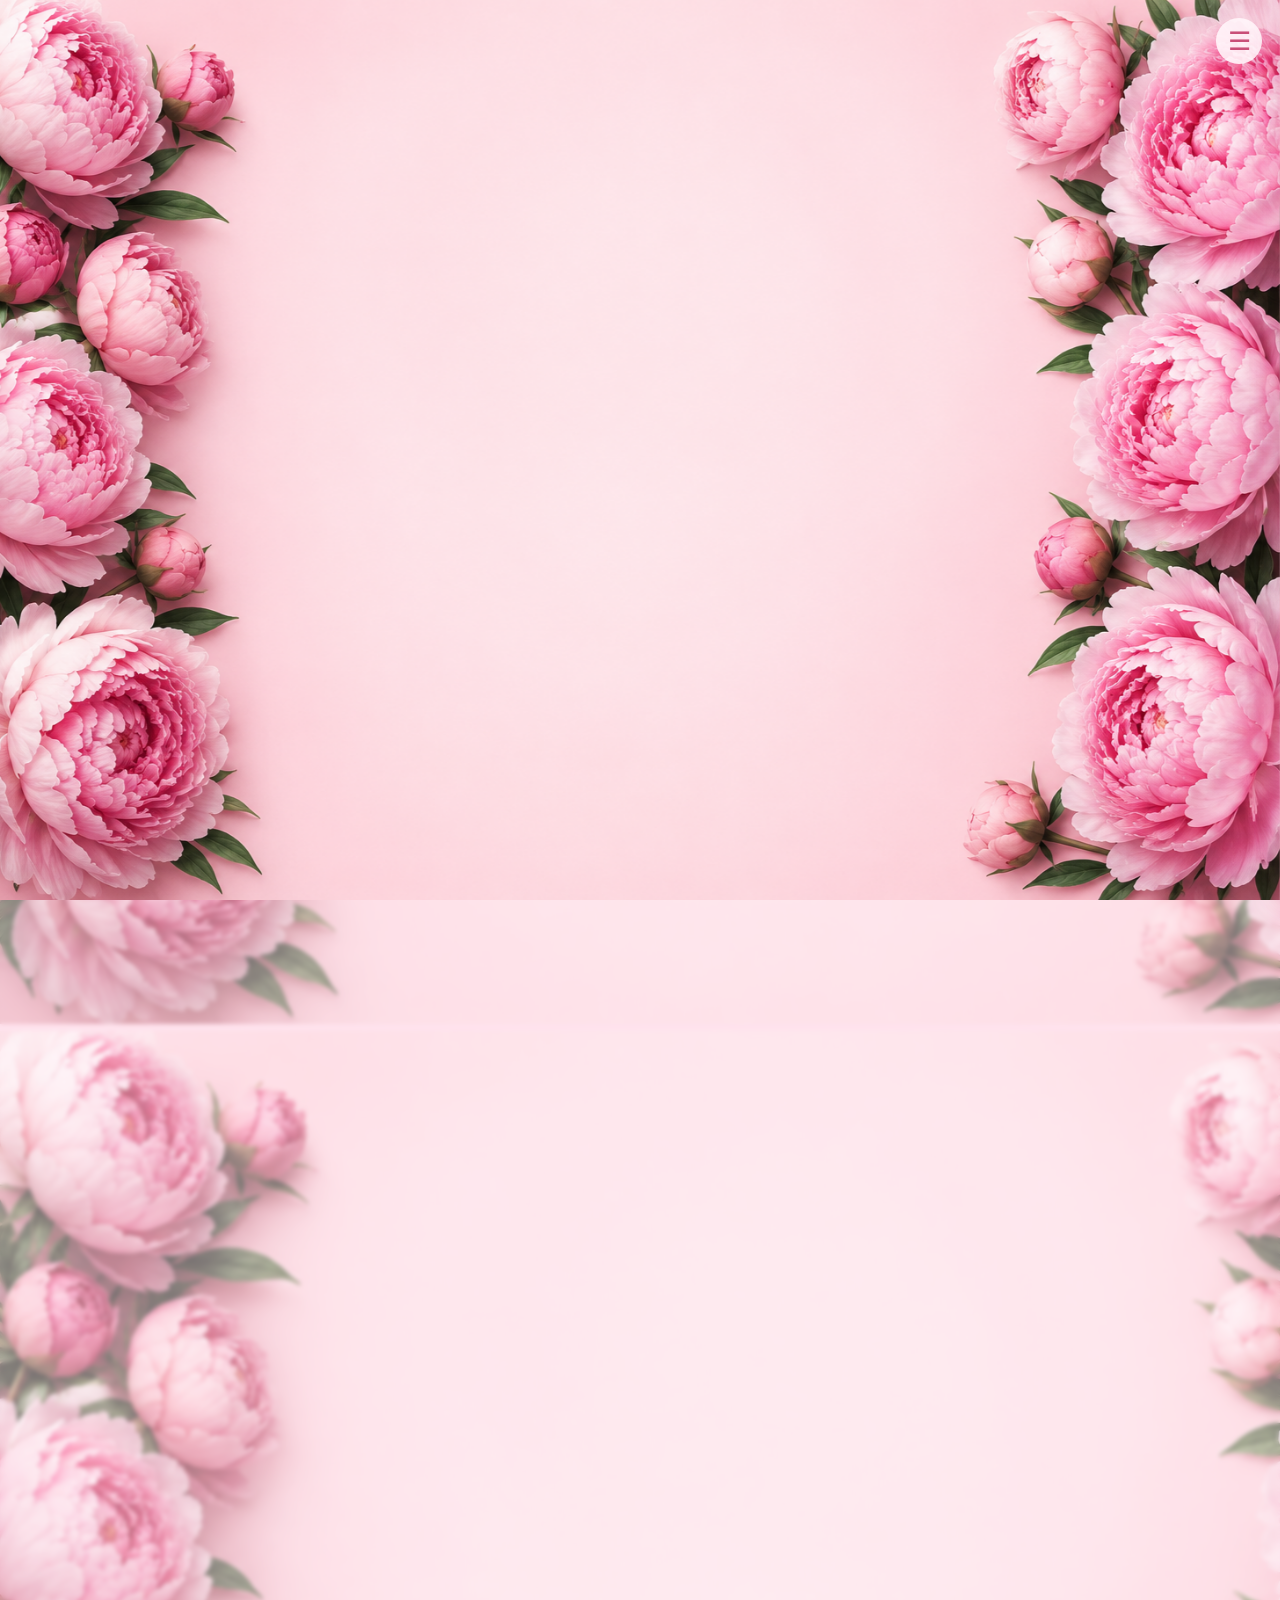
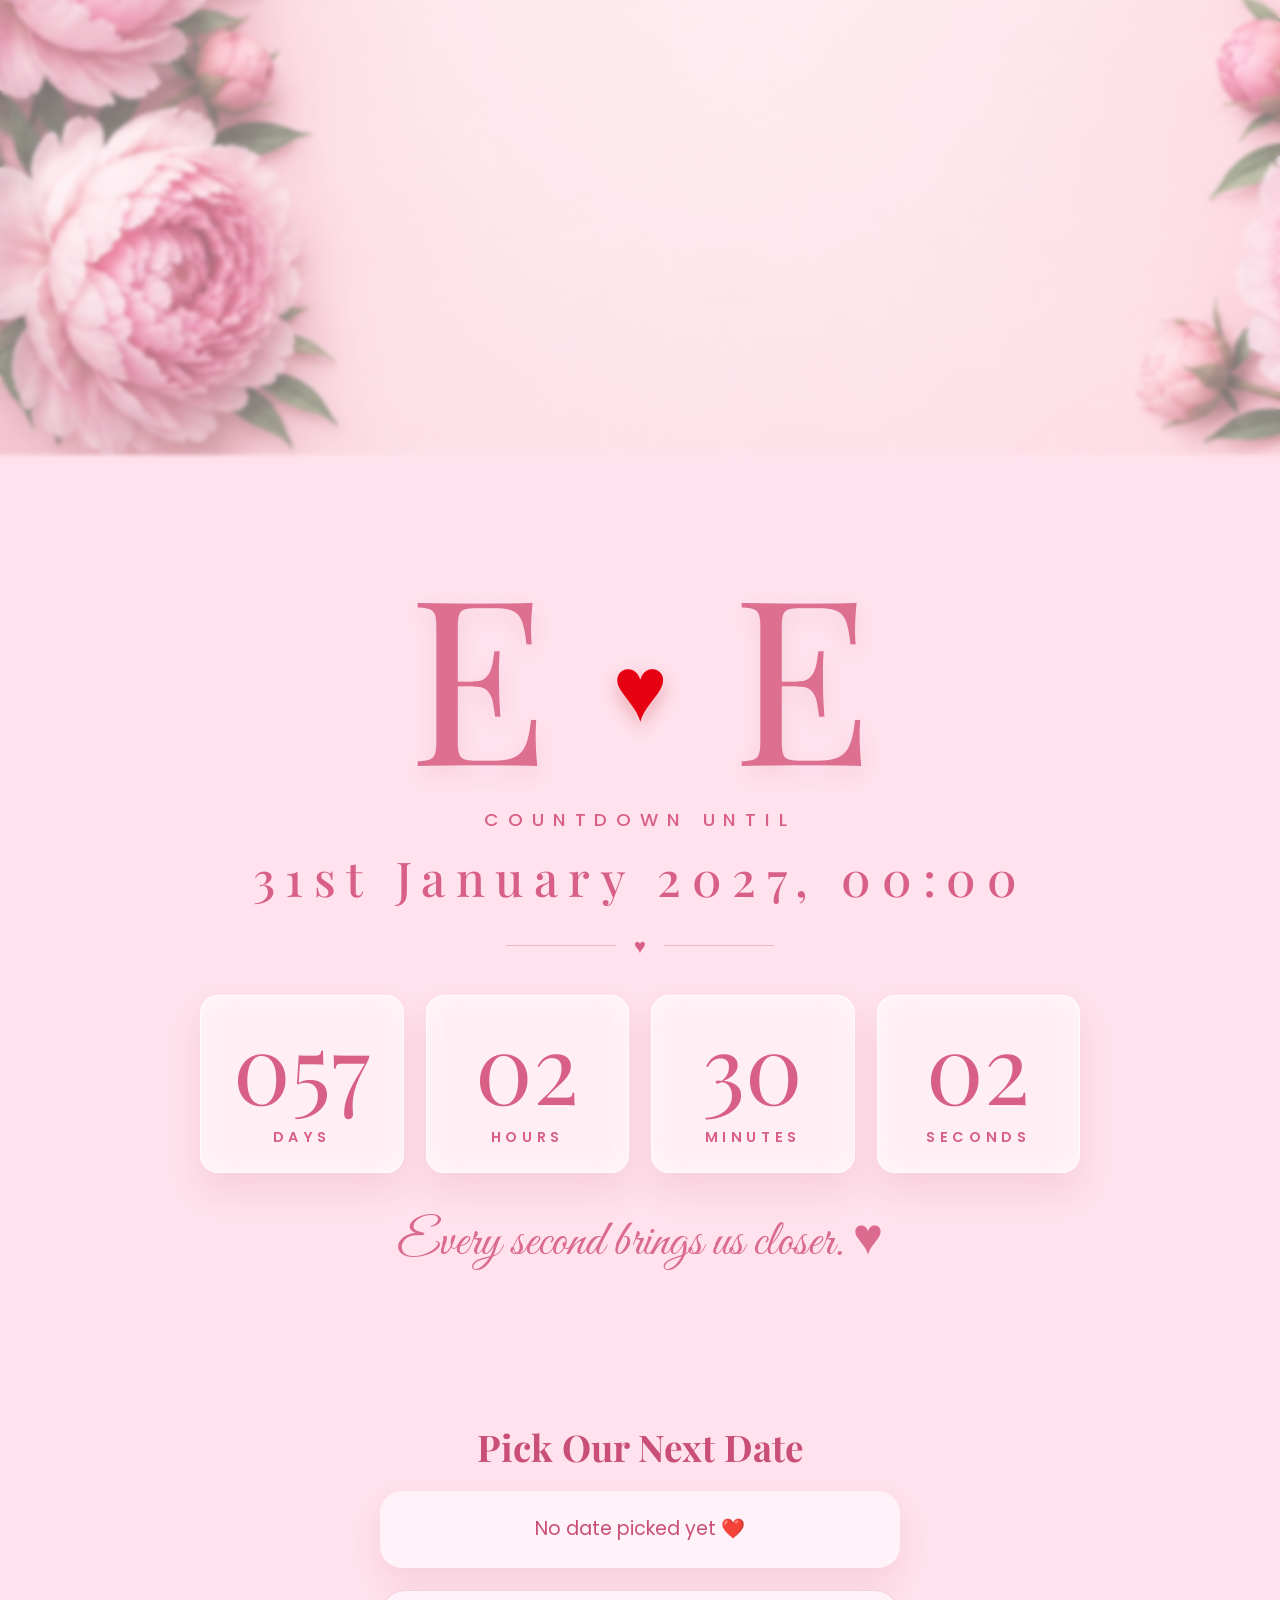
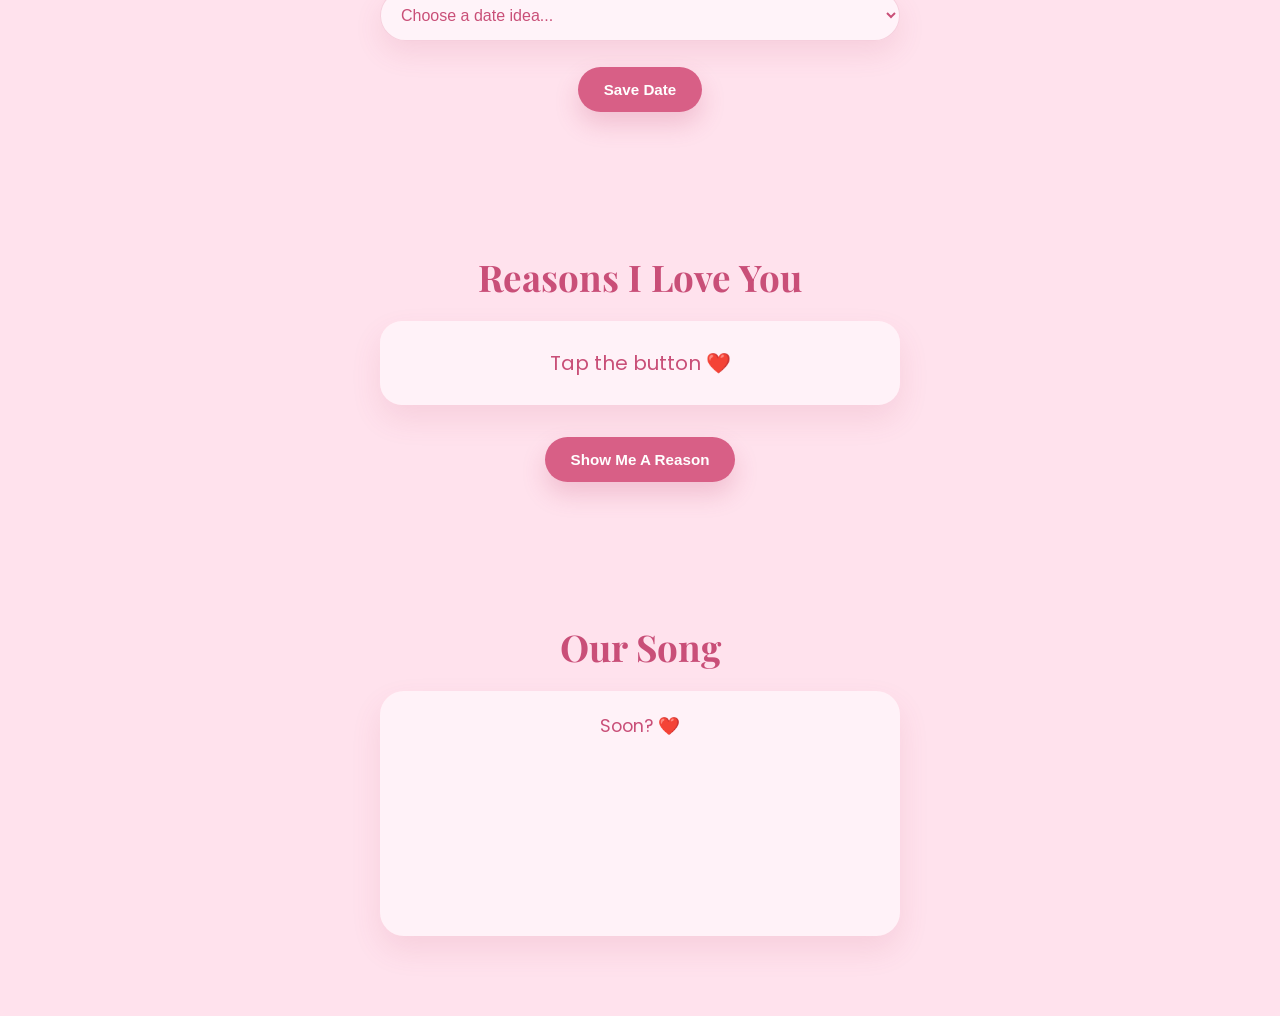
<file: index.html>
<!DOCTYPE html>
<html lang="en">
<head>
  <meta charset="UTF-8" />
  <meta name="viewport" content="width=device-width, initial-scale=1.0" />
  <title>E ❤️ E Countdown</title>
  <link rel="stylesheet" href="style.css" />
</head>
<body>


  <button class="menu-btn" id="menuBtn">☰</button>

<nav class="side-menu" id="sideMenu">
  <button class="close-menu" id="closeMenu">×</button>
  <a href="index.html">Home</a>
  <a href="letters.html">Love Letters</a>
  <a href="daily.html">Daily Question</a>
</nav> 

  <div class="page-overlay"></div>
  
  <img src="images/peonies.png" class="peony-border" alt="">

  <div class="mobile-peonies left">
  <img src="./images/peonies.png" alt="">
  </div>

  <div class="mobile-peonies right">
  <img src="./images/peonies.png" alt="">
  </div>

  <main class="container">
    <section class="hero">
      <div class="initials">
        <span>E</span>
        <div class="heart">♥</div>
        <span>E</span>
      </div>

      <p class="small-title">Countdown Until</p>
      <h1>31st January 2027, 00:00</h1>

      <div class="divider">
        <span></span>
        <p>♥</p>
        <span></span>
      </div>

      <section class="countdown" aria-label="Countdown timer">
        <div class="time-card">
          <p id="days">000</p>
          <span>Days</span>
        </div>
        <div class="time-card">
          <p id="hours">00</p>
          <span>Hours</span>
        </div>
        <div class="time-card">
          <p id="minutes">00</p>
          <span>Minutes</span>
        </div>
        <div class="time-card">
          <p id="seconds">00</p>
          <span>Seconds</span>
        </div>
      </section>

      <p class="message">Every second brings us closer. ♥</p>
    </section>
  </main>


<section class="date-section">
  <h2>Pick Our Next Date</h2>

  <p id="dateIdea" class="date-idea">
    No date picked yet ❤️
  </p>

  <select id="dateSelect" class="date-select">
    <option value="">Choose a date idea...</option>
    <option value="Movie 🍿">Movie 🍿</option>
    <option value="Picnic in the park 🧺">Picnic in the park 🧺</option>
    <option value="Late night walk 🌙">Late night walk 🌙</option>
    <option value="Coffee date ☕">Coffee date ☕</option>
    <option value="Ice cream date 🍦">Ice cream date 🍦</option>
    <option value="Pasta???? (i already know its this one) 🍝">Pasta???? (i already know its this one) 🍝</option>
    <option value="Mini golf date ⛳">Mini golf date ⛳</option>
    <option value="Arcade date 🧸">Arcade date 🧸</option>
    <option value="Sunset walk 🌅">Sunset walk 🌅</option>
    <option value="Build a Lego set together 🧱">Build a Lego set together 🧱</option>
    <option value="Board game night 🎲">Board game night 🎲</option>
    <option value="Cake date 🍰">Cake date 🍰</option>
  </select>

  <button id="pickDateBtn" class="love-btn">
    Save Date
  </button>
</section>

<section class="reasons-section">
  <h2>Reasons I Love You</h2>

  <div id="loveReason" class="reason-card">
    Tap the button ❤️
  </div>

  <button id="reasonBtn" class="love-btn">
    Show Me A Reason
  </button>

</section>

  <section class="song-section">
  <h2>Our Song</h2>

  <div class="song-card">
    <p class="song-message">Soon? ❤️</p>

    <iframe
      style="border-radius:18px"
      src="https://open.spotify.com/embed/track/273QnyCvJB65rScHJ1nPZb?utm_source=generator&theme=0"
      width="100%"
      height="152"
      frameborder="0"
      allow="autoplay; clipboard-write; encrypted-media; fullscreen; picture-in-picture"
      loading="lazy">
    </iframe>
  </div>
</section>

<script src="script.js"></script>

</body>
</html>
</file>
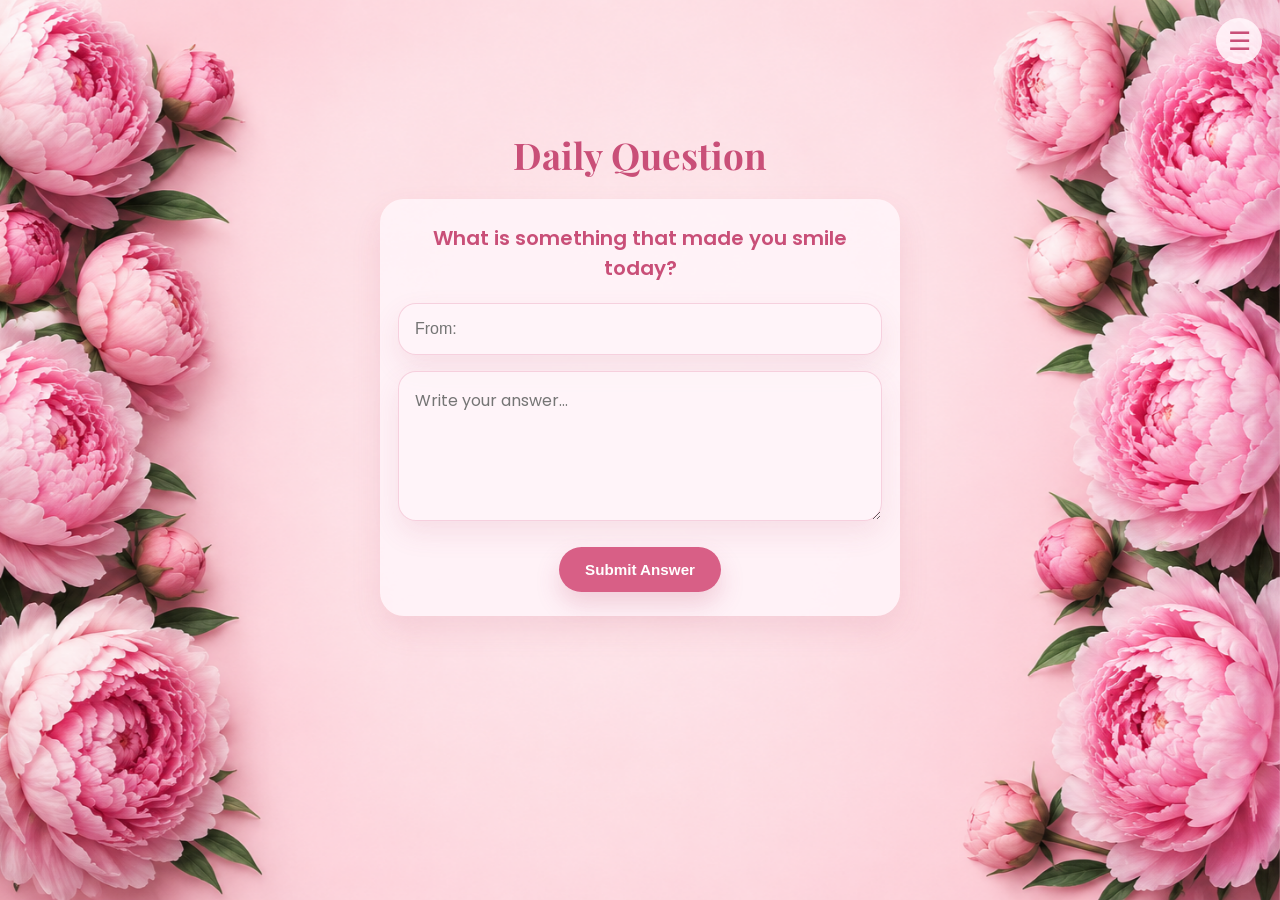
<file: daily.html>
<!DOCTYPE html>
<html lang="en">
<head>
  <meta charset="UTF-8">
  <meta name="viewport" content="width=device-width, initial-scale=1.0">
  <title>Daily Question</title>

  <link rel="stylesheet" href="style.css">
</head>

<body>

  <div class="page-overlay"></div>

  <img src="./images/peonies.png" class="peony-border" alt="">

  <button class="menu-btn" id="menuBtn">☰</button>

  <nav class="side-menu" id="sideMenu">
    <button class="close-menu" id="closeMenu">×</button>

    <a href="index.html">Home</a>
    <a href="letters.html">Love Letters</a>
    <a href="daily.html">Daily Question</a>
  </nav>

  <main class="letters-page">

    <section class="daily-section">

      <h2>Daily Question</h2>

      <div class="daily-card">

        <p id="dailyQuestion" class="daily-question"></p>

        <input
          id="dailyName"
          class="from-input"
          type="text"
          placeholder="From:"
        >

        <textarea
          id="dailyAnswer"
          class="letter-box daily-answer-box"
          placeholder="Write your answer..."
        ></textarea>

        <button id="submitDailyBtn" class="love-btn">
          Submit Answer
        </button>

        <div id="dailyResults" class="daily-results hidden"></div>

      </div>

    </section>

  </main>

  <script src="script.js"></script>

</body>
</html>
</file>
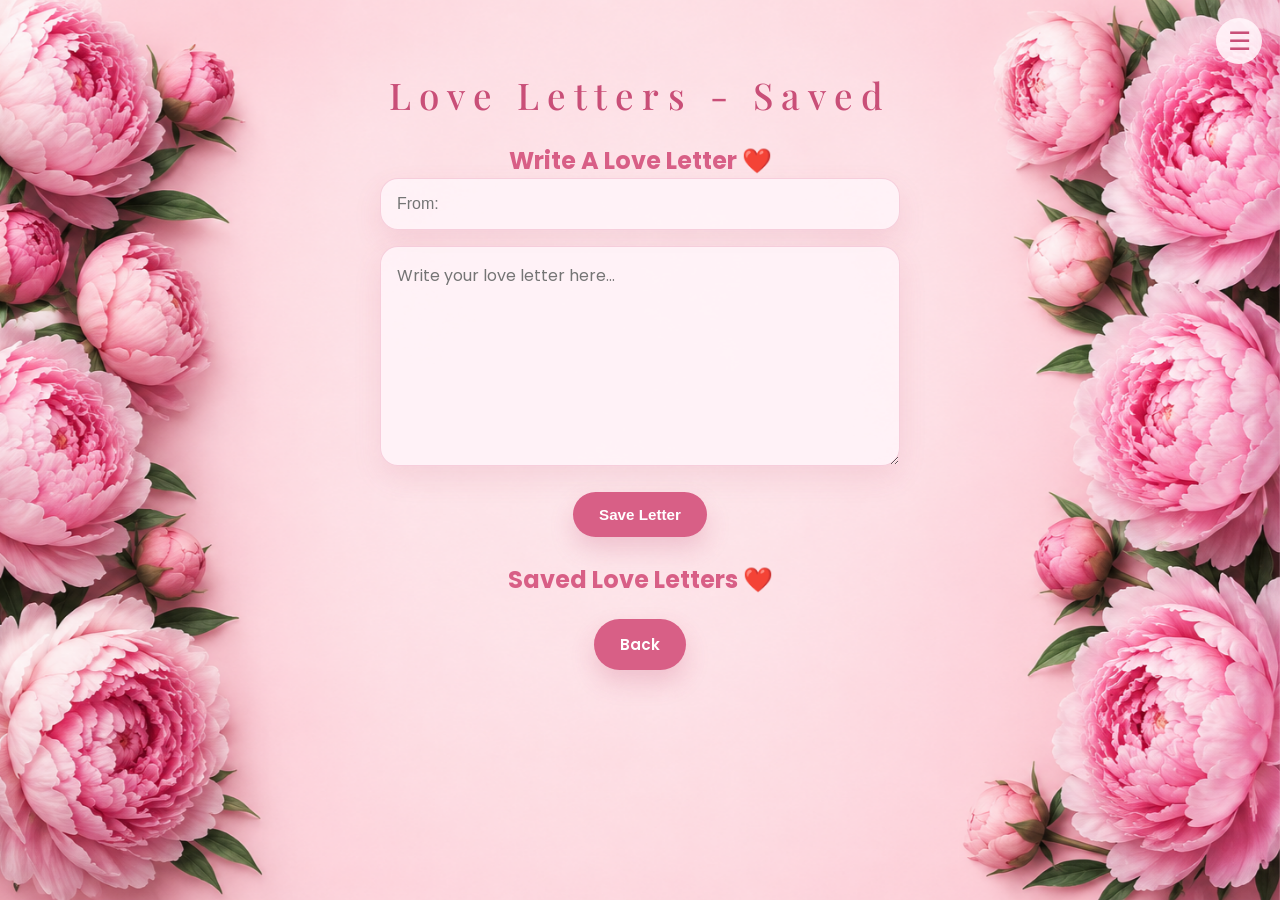
<file: letters.html>
<!DOCTYPE html>
<html lang="en">
<head>
  <meta charset="UTF-8" />
  <meta name="viewport" content="width=device-width, initial-scale=1.0" />
  <title>Love Letters - Saved</title>
  <link rel="stylesheet" href="style.css" />
</head>
<body>

  <button class="menu-btn" id="menuBtn">☰</button>

<nav class="side-menu" id="sideMenu">
  <button class="close-menu" id="closeMenu">×</button>
  <a href="index.html">Home</a>
  <a href="letters.html">Love Letters</a>
  <a href="daily.html">Daily Question</a>
</nav>

  <img src="./images/peonies.png" class="peony-border" alt="">

  <main class="letters-page">
    <h1>Love Letters - Saved</h1>


    <h2>Write A Love Letter ❤️</h2>

<input
  id="letterFrom"
  class="from-input"
  type="text"
  placeholder="From:"
>

<textarea
  id="letterText"
  class="letter-box"
  placeholder="Write your love letter here..."
></textarea>

<button id="saveLetterBtn" class="love-btn">
  Save Letter
</button>

<br><br>

<h2>Saved Love Letters ❤️</h2>

    <div id="lettersList"></div>

    <a href="index.html" class="love-btn back-btn">Back</a>
  </main>

  <script>
  const SUPABASE_URL = "https://dyhuylpyjsevmsxfjqyb.supabase.co";
  const SUPABASE_KEY = "sb_publishable_kILXOA3VZ2x-woWhnHZx2Q_iI-0oDKV";

  const lettersList = document.getElementById("lettersList");

  async function loadLetters() {
    const response = await fetch(
      `${SUPABASE_URL}/rest/v1/love_letters?select=*&order=created_at.desc`,
      {
        headers: {
          "apikey": SUPABASE_KEY,
          "Authorization": `Bearer ${SUPABASE_KEY}`
        }
      }
    );

    const letters = await response.json();

    if (letters.length === 0) {
      lettersList.innerHTML = "<p class='empty-text'>No love letters saved yet.</p>";
      return;
    }

    letters.forEach(letter => {
      const card = document.createElement("div");
      card.className = "letter-card";

      card.innerHTML = `
        <h3>From: ${letter.sender}</h3>
        <p>${letter.message.substring(0, 120)}...</p>
        <small>${new Date(letter.created_at).toLocaleString()}</small>

        <a href="read.html?id=${letter.id}" class="love-btn">
          Read Letter
        </a>

        <button class="delete-btn" data-id="${letter.id}">
          Delete Letter
        </button>
      `;

      lettersList.appendChild(card);
    });

    document.querySelectorAll(".delete-btn").forEach(btn => {
      btn.addEventListener("click", async () => {
        if (!confirm("Delete this love letter?")) return;

        await fetch(`${SUPABASE_URL}/rest/v1/love_letters?id=eq.${btn.dataset.id}`, {
          method: "DELETE",
          headers: {
            "apikey": SUPABASE_KEY,
            "Authorization": `Bearer ${SUPABASE_KEY}`
          }
        });

        location.reload();
      });
    });
  }

  const saveLetterBtn = document.getElementById("saveLetterBtn");

if (saveLetterBtn) {
  saveLetterBtn.addEventListener("click", async () => {
    const sender = document.getElementById("letterFrom").value.trim();
    const message = document.getElementById("letterText").value.trim();

    if (!sender || !message) {
      alert("Please write your name and your letter first.");
      return;
    }

    const response = await fetch(`${SUPABASE_URL}/rest/v1/love_letters`, {
      method: "POST",
      headers: {
        "apikey": SUPABASE_KEY,
        "Authorization": `Bearer ${SUPABASE_KEY}`,
        "Content-Type": "application/json"
      },
      body: JSON.stringify({
        sender: sender,
        message: message
      })
    });

    if (!response.ok) {
      alert("Something went wrong saving the letter.");
      return;
    }

    location.reload();
  });
}

const menuBtn = document.getElementById("menuBtn");
const closeMenu = document.getElementById("closeMenu");
const sideMenu = document.getElementById("sideMenu");

if (menuBtn && sideMenu) {
  menuBtn.addEventListener("click", () => {
    sideMenu.classList.add("open");
  });
}

if (closeMenu && sideMenu) {
  closeMenu.addEventListener("click", () => {
    sideMenu.classList.remove("open");
  });
}
  loadLetters();
</script>

</body>
</html>
</file>
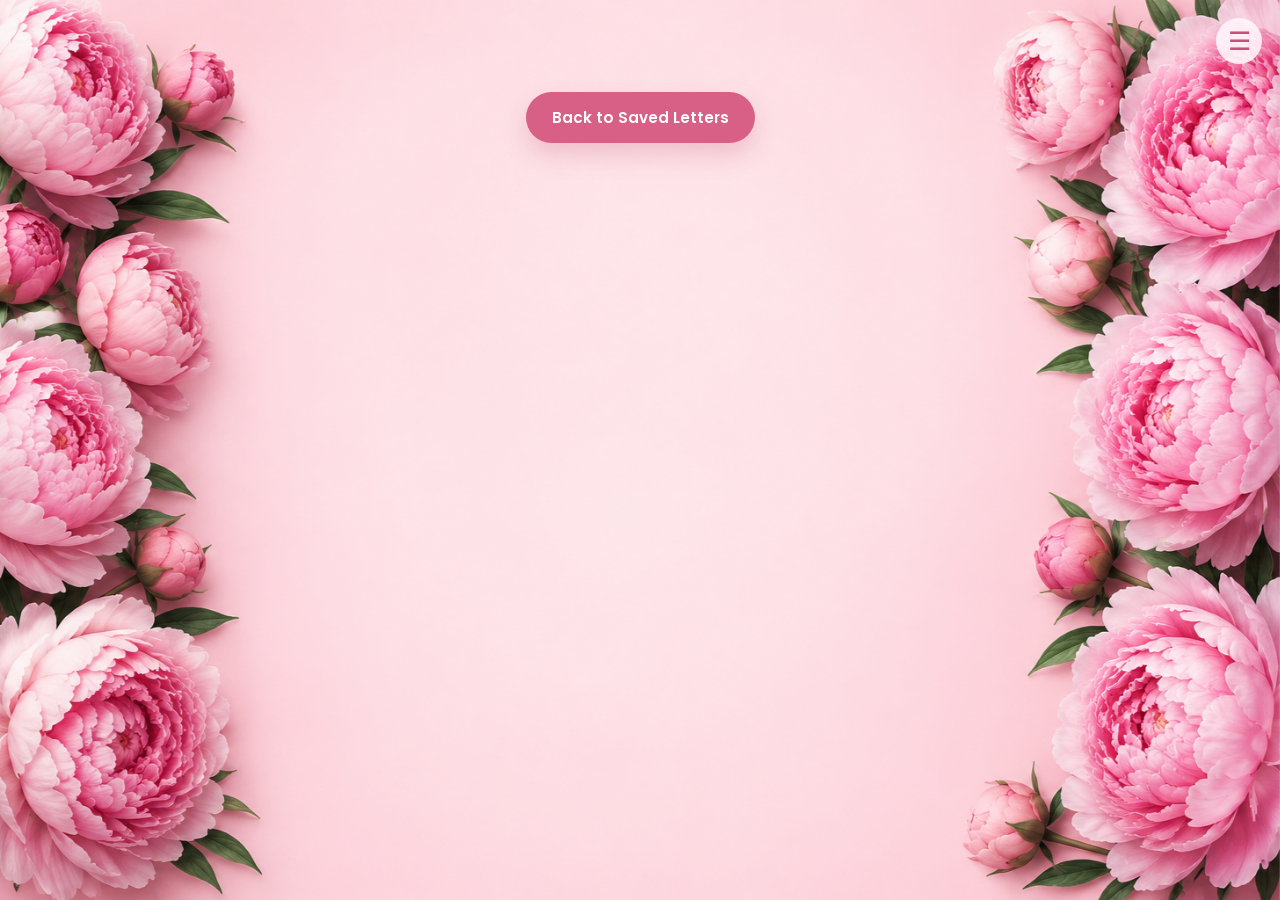
<file: read.html>
<!DOCTYPE html>
<html lang="en">
<head>
  <meta charset="UTF-8" />
  <meta name="viewport" content="width=device-width, initial-scale=1.0" />
  <title>Read Love Letter</title>
  <link rel="stylesheet" href="style.css" />
</head>
<body>

  <button class="menu-btn" id="menuBtn">☰</button>

<nav class="side-menu" id="sideMenu">
  <button class="close-menu" id="closeMenu">×</button>
  <a href="index.html">Home</a>
  <a href="letters.html">Love Letters</a>
  <a href="daily.html">Daily Question</a>
</nav>

  <img src="./images/peonies.png" class="peony-border" alt="">

  <main class="letters-page">
    <div id="singleLetter"></div>

    <a href="letters.html" class="love-btn back-btn">
      Back to Saved Letters
    </a>
  </main>

  <script>
  const SUPABASE_URL = "https://dyhuylpyjsevmsxfjqyb.supabase.co";
  const SUPABASE_KEY = "sb_publishable_kILXOA3VZ2x-woWhnHZx2Q_iI-0oDKV";

  const singleLetter = document.getElementById("singleLetter");
  const params = new URLSearchParams(window.location.search);
  const id = params.get("id");

  async function loadSingleLetter() {
    const response = await fetch(
      `${SUPABASE_URL}/rest/v1/love_letters?id=eq.${id}&select=*`,
      {
        headers: {
          "apikey": SUPABASE_KEY,
          "Authorization": `Bearer ${SUPABASE_KEY}`
        }
      }
    );

    const letters = await response.json();
    const letter = letters[0];

    if (!letter) {
      singleLetter.innerHTML = "<p class='empty-text'>Letter not found.</p>";
      return;
    }

    singleLetter.innerHTML = `
      <div class="single-letter-card">
        <h1>From: ${letter.sender}</h1>
        <p>${letter.message}</p>
        <small>${new Date(letter.created_at).toLocaleString()}</small>
      </div>
    `;
  }

  loadSingleLetter();
</script>
</body>
</html>
</file>
<file: style.css>
@import url('https://fonts.googleapis.com/css2?family=Great+Vibes&family=Playfair+Display:wght@500;600;700&family=Poppins:wght@300;400;500;600&display=swap');

* {
  margin: 0;
  padding: 0;
  box-sizing: border-box;
}

body {
  min-height: 100vh;
  overflow-x: hidden;
  font-family: 'Poppins', sans-serif;
  color: #d85f86;
  background: #ffd8e6;
}

.container {
  min-height: 100vh;
  width: min(100%, 1150px);
  margin: 0 auto;
  padding: 70px 24px 40px;
  display: flex;
  align-items: center;
  justify-content: center;
  position: relative;
  z-index: 2;
}

.hero {
  text-align: center;
  width: 100%;
}

.initials {
  display: flex;
  align-items: center;
  justify-content: center;
  gap: clamp(28px, 5vw, 70px);
  margin-bottom: 42px;
  .heart {
  margin-top: 35px;
}
}

.initials span {
  font-family: 'Playfair Display', serif;
  font-size: clamp(7rem, 18vw, 15rem);
  line-height: 0.8;
  color: #dd6f91;
  text-shadow: 0 8px 20px rgba(190, 77, 110, 0.12);
}

.heart {
  font-size: 5.8rem;
  line-height: 1;
  margin-top: 8px;
  color: #e60012;
  text-shadow:
    0 8px 18px rgba(180, 0, 0, 0.25),
    0 2px 3px rgba(255, 255, 255, 0.55);
  animation: heartbeat 3s ease-in-out infinite;
}


@keyframes heartbeat {
  0%, 100% {
    transform: scale(1);
  }

  50% {
    transform: scale(1.04);
  }
}

.heart {
  animation: heartbeat 3s ease-in-out infinite;
}

.small-title {
  text-transform: uppercase;
  letter-spacing: 0.48em;
  font-weight: 500;
  font-size: clamp(0.8rem, 1.7vw, 1.15rem);
  margin-bottom: 12px;
}

h1 {
  font-family: 'Playfair Display', serif;
  font-size: clamp(1.65rem, 4vw, 3rem);
  letter-spacing: 0.22em;
  font-weight: 500;
  margin-bottom: 22px;
}

.divider {
  display: flex;
  align-items: center;
  justify-content: center;
  gap: 18px;
  margin-bottom: 34px;
}

.divider span {
  width: 110px;
  max-width: 24vw;
  height: 1px;
  background: rgba(216, 95, 134, 0.35);
}

.divider p {
  font-size: 1.25rem;
}

.countdown {
  display: grid;
  grid-template-columns: repeat(4, minmax(130px, 1fr));
  gap: 22px;
  max-width: 880px;
  margin: 0 auto;
}

.time-card {
  min-height: 145px;
  padding: 24px 18px;
  border-radius: 18px;
  background: rgba(255, 244, 249, 0.72);
  border: 1px solid rgba(255, 255, 255, 0.78);
  box-shadow:
    0 18px 34px rgba(191, 74, 110, 0.13),
    inset 0 0 24px rgba(255, 255, 255, 0.5);
  backdrop-filter: blur(8px);
}

.time-card p {
  font-family: 'Playfair Display', serif;
  font-size: clamp(3.6rem, 8vw, 6rem);
  line-height: 0.95;
  color: #d85f86;
}

.time-card span {
  display: block;
  margin-top: 16px;
  text-transform: uppercase;
  letter-spacing: 0.32em;
  font-size: 0.9rem;
  font-weight: 600;
}

.message {
  font-family: 'Great Vibes', cursive;
  margin-top: 34px;
  font-size: clamp(2rem, 4vw, 3.2rem);
  color: #da6b8f;
}

/* Decorative peony-style flowers made with CSS */
.peony-border {
  position: fixed;
  inset: 0;
  width: 100%;
  height: 100%;
  object-fit: cover;
  pointer-events: none;
  z-index: 1;
}


@media (max-width: 850px) {
  .container {
    padding-top: 45px;
  }

  .flowers {
    opacity: 0.35;
    width: 38vw;
  }

  .initials {
    gap: 20px;
    margin-bottom: 36px;
  }

  .countdown {
    grid-template-columns: repeat(2, minmax(130px, 1fr));
    max-width: 520px;
  }

  h1 {
    letter-spacing: 0.12em;
  }
}

@media (max-width: 480px) {
  .container {
    padding-inline: 16px;
  }

  .initials span {
    font-size: 5.5rem;
  }

  .heart {
    width: 78px;
    height: 78px;
  }

  .countdown {
    grid-template-columns: 1fr 1fr;
    gap: 14px;
  }

  .time-card {
    min-height: 122px;
    padding: 20px 12px;
  }

  .time-card span {
    letter-spacing: 0.2em;
    font-size: 0.75rem;
  }
}

@media (max-width: 600px) {
  body {
    min-height: 100svh;
    overflow-x: hidden;
  }

  .peony-border {
    display: none;
  }

  .mobile-peonies {
    display: block;
    position: fixed;
    top: 0;
    bottom: 0;
    width: 22vw;
    overflow: visible;
    z-index: 0;
    pointer-events: none;
  }

  .mobile-peonies.left {
    left: 0;
  }

  .mobile-peonies.right {
    right: 0;
  }

  .mobile-peonies img {
    position: absolute;
    height: 100%;
    width: auto;
    max-width: none;
    opacity: 0.7;
  }

  .mobile-peonies.left img {
    left: 0;
  }

  .mobile-peonies.right img {
    right: 0;
  }

  .container {
    position: relative;
    z-index: 2;
    min-height: 100%;
    padding: 25px 14px 24px;
    width: 100%;
  }

  .initials {
  gap: 8px;
  justify-content: center;
}

.initials span {
  font-size: 4rem;
}

.heart {
  font-size: 4.5rem;
  margin-top: 0;
  transform: translateY(-4px);
}

  .small-title {
    font-size: 0.7rem;
    letter-spacing: 0.28em;
  }

  h1 {
    font-size: 1.15rem;
    letter-spacing: 0.1em;
    line-height: 1.5;
  }

  .countdown {
    grid-template-columns: repeat(2, 1fr);
    gap: 12px;
    width: 100%;
  }

  .time-card {
    min-height: 105px;
    padding: 16px 8px;
  }

  .time-card p {
    font-size: 2.8rem;
  }

  .time-card span {
    font-size: 0.65rem;
    letter-spacing: 0.18em;
  }

  .message {
    font-size: 1.65rem;
    margin-top: 22px;
  }
  .initials,
  .small-title,
  h1,
  .divider,
  .message {
    position: relative;
    z-index: 10;
  }

  .initials span,
  .small-title,
  h1,
  .message {
    text-shadow: 0 0 12px rgba(255,255,255,0.9);
}
}

.love-section {
  margin-top: 0;
  padding: 70px 18px 80px;
  text-align: center;
  position: relative;
  z-index: 10;
}

.love-section h2,
.letters-page h1 {
  font-family: 'Playfair Display', serif;
  color: #c94f78;
  font-size: 2.3rem;
  margin-bottom: 24px;
}

.from-input,
.letter-box {
  width: 100%;
  max-width: 520px;
  display: block;
  margin: 0 auto 16px;
  border: 1px solid rgba(220, 100, 140, 0.25);
  border-radius: 18px;
  background: rgba(255, 245, 250, 0.85);
  color: #c94f78;
  font-size: 1rem;
  padding: 16px;
  outline: none;
  box-shadow: 0 12px 28px rgba(190, 70, 110, 0.12);
}

.letter-box {
  min-height: 220px;
  resize: vertical;
  font-family: 'Poppins', sans-serif;
}

.love-btn,
.view-link {
  display: inline-block;
  margin-top: 10px;
  padding: 14px 26px;
  border-radius: 999px;
  border: none;
  background: #d85f86;
  color: white;
  text-decoration: none;
  font-weight: 600;
  font-size: 0.95rem;
  box-shadow: 0 12px 24px rgba(190, 70, 110, 0.22);
}

.view-link {
  display: block;
  width: fit-content;
  margin: 16px auto 0;
  background: rgba(255, 245, 250, 0.85);
  color: #c94f78;
}

.letters-page {
  min-height: 100vh;
  padding: 70px 18px;
  text-align: center;
  position: relative;
  z-index: 10;
}

.letter-card {
  max-width: 520px;
  margin: 0 auto 18px;
  padding: 22px;
  border-radius: 22px;
  background: rgba(255, 245, 250, 0.88);
  color: #c94f78;
  text-align: left;
  box-shadow: 0 14px 30px rgba(190, 70, 110, 0.15);
}

.letter-card h3 {
  margin-bottom: 12px;
  font-family: 'Playfair Display', serif;
  font-size: 1.4rem;
}

.letter-card p {
  white-space: pre-wrap;
  line-height: 1.6;
}

.letter-card small {
  display: block;
  margin-top: 14px;
  opacity: 0.7;
}

.empty-text {
  color: #c94f78;
  font-size: 1.1rem;
}

.back-btn {
  margin-top: 22px;
}

.delete-btn {
  margin-top: 16px;
  padding: 10px 18px;
  border: none;
  border-radius: 999px;
  background: #e86c86;
  color: white;
  font-weight: 600;
  cursor: pointer;
  box-shadow: 0 8px 18px rgba(190, 70, 110, 0.2);
}

.delete-btn:hover {
  opacity: 0.9;
}

.page-overlay {
    position: absolute;
    top: 0;
    left: 0;
    right: 0;
    bottom: 0;
    background: rgba(255, 240, 245, 0.45);
    backdrop-filter: blur(2px);
    z-index: 1;
    pointer-events: none;
}

body {
  position: relative;
}

.container,
.love-section,
.letters-page {
  position: relative;
  z-index: 2;
}

.date-section {
  padding: 60px 18px 80px;
  text-align: center;
  position: relative;
  z-index: 10;
}

.date-section h2 {
  font-family: 'Playfair Display', serif;
  color: #c94f78;
  font-size: 2.3rem;
  margin-bottom: 20px;
}

.date-idea {
  max-width: 520px;
  margin: 0 auto 22px;
  padding: 24px;
  border-radius: 22px;
  background: rgba(255, 245, 250, 0.85);
  color: #c94f78;
  font-size: 1.2rem;
  line-height: 1.5;
  box-shadow: 0 14px 30px rgba(190, 70, 110, 0.12);
}
.date-select {
  width: 100%;
  max-width: 520px;
  display: block;
  margin: 0 auto 16px;
  padding: 15px 16px;
  border-radius: 999px;
  border: 1px solid rgba(220, 100, 140, 0.25);
  background: rgba(255, 245, 250, 0.9);
  color: #c94f78;
  font-size: 1rem;
  outline: none;
  box-shadow: 0 12px 28px rgba(190, 70, 110, 0.12);
}

.reasons-section {
  padding: 60px 18px 80px;
  text-align: center;
  position: relative;
  z-index: 10;
}

.reasons-section h2 {
  font-family: 'Playfair Display', serif;
  color: #c94f78;
  font-size: 2.3rem;
  margin-bottom: 20px;
}

.reason-card {
  max-width: 520px;
  margin: 0 auto 22px;
  padding: 26px;
  border-radius: 22px;
  background: rgba(255, 245, 250, 0.85);
  color: #c94f78;
  font-size: 1.25rem;
  line-height: 1.6;
  box-shadow: 0 14px 30px rgba(190, 70, 110, 0.12);
}

.song-section {
  padding: 60px 18px 80px;
  text-align: center;
  position: relative;
  z-index: 10;
}

.song-section h2 {
  font-family: 'Playfair Display', serif;
  color: #c94f78;
  font-size: 2.3rem;
  margin-bottom: 20px;
}

.song-card {
  max-width: 520px;
  margin: 0 auto;
  padding: 22px;
  border-radius: 24px;
  background: rgba(255, 245, 250, 0.85);
  box-shadow: 0 14px 30px rgba(190, 70, 110, 0.12);
}

.song-message {
  color: #c94f78;
  font-size: 1.1rem;
  margin-bottom: 16px;
}

.daily-section {
  padding: 60px 18px 90px;
  text-align: center;
  position: relative;
  z-index: 10;
}

.daily-section h2 {
  font-family: 'Playfair Display', serif;
  color: #c94f78;
  font-size: 2.3rem;
  margin-bottom: 20px;
}

.daily-card {
  max-width: 520px;
  margin: 0 auto;
  padding: 24px 18px;
  border-radius: 24px;
  background: rgba(255, 245, 250, 0.85);
  box-shadow: 0 14px 30px rgba(190, 70, 110, 0.12);
}

.daily-question {
  color: #c94f78;
  font-size: 1.25rem;
  line-height: 1.5;
  margin-bottom: 20px;
  font-weight: 600;
}

.daily-answer-box {
  min-height: 150px;
}

.daily-results {
  margin-top: 26px;
  text-align: left;
}

.daily-results h3 {
  text-align: center;
  color: #c94f78;
  font-family: 'Playfair Display', serif;
  font-size: 1.6rem;
  margin-bottom: 16px;
}

.daily-answer-card {
  background: rgba(255, 255, 255, 0.55);
  border-radius: 18px;
  padding: 16px;
  margin-bottom: 14px;
  color: #c94f78;
}

.daily-answer-card p {
  margin-top: 8px;
  line-height: 1.5;
  white-space: pre-wrap;
}

.match-text {
  text-align: center;
  color: #c94f78;
  font-weight: 600;
  margin-bottom: 16px;
}

.hidden {
  display: none;
}

.menu-btn {
  position: fixed;
  top: 18px;
  right: 18px;
  z-index: 100;
  border: none;
  border-radius: 50%;
  width: 46px;
  height: 46px;
  background: rgba(255, 245, 250, 0.9);
  color: #c94f78;
  font-size: 1.6rem;
  box-shadow: 0 10px 24px rgba(190, 70, 110, 0.18);
}

.side-menu {
  position: fixed;
  top: 0;
  right: -260px;
  width: 250px;
  height: 100vh;
  background: rgba(255, 245, 250, 0.96);
  backdrop-filter: blur(8px);
  z-index: 200;
  padding: 70px 24px;
  display: flex;
  flex-direction: column;
  gap: 18px;
  transition: right 0.3s ease;
  box-shadow: -10px 0 30px rgba(190, 70, 110, 0.18);
}

.side-menu.open {
  right: 0;
}

.side-menu a {
  color: #c94f78;
  text-decoration: none;
  font-weight: 700;
  font-size: 1.15rem;
}

.close-menu {
  position: absolute;
  top: 18px;
  right: 18px;
  border: none;
  background: none;
  color: #c94f78;
  font-size: 2rem;
}
</file>
